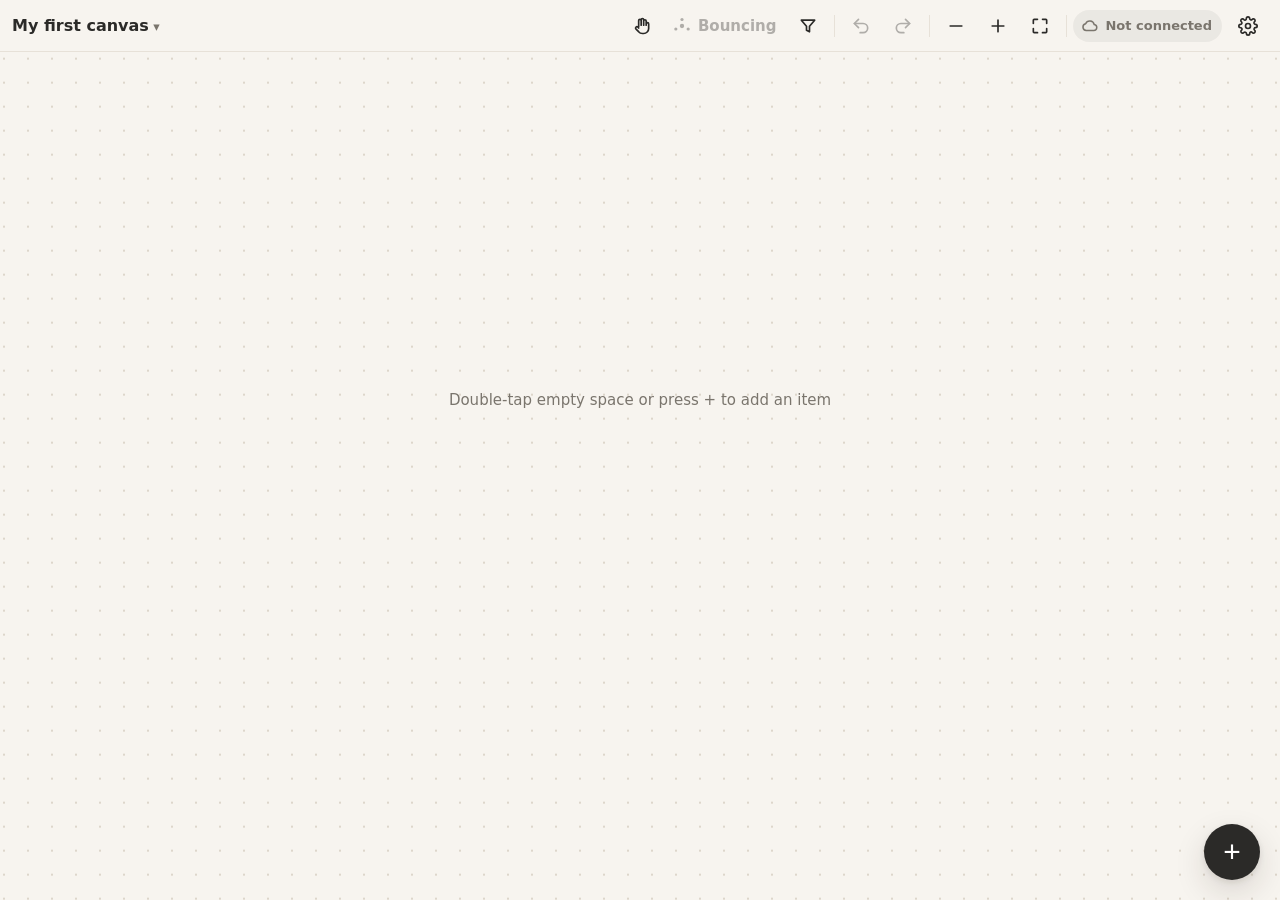
<file: index.html>
<!doctype html>
<html lang="en">
<head>
  <meta charset="utf-8">
  <meta name="viewport" content="width=device-width, initial-scale=1, viewport-fit=cover, interactive-widget=resizes-content">
  <meta http-equiv="Content-Security-Policy" content="default-src 'self'; script-src 'self'; style-src 'self'; img-src 'self' blob: data:; connect-src 'self' https://api.dropboxapi.com https://content.dropboxapi.com https://notify.dropboxapi.com; object-src 'none'; base-uri 'none'; form-action 'none'">
  <meta name="theme-color" content="#f7f4ef">
  <title>BlobBoard</title>
  <link rel="stylesheet" href="css/base.css">
  <link rel="stylesheet" href="css/board.css">
  <link rel="stylesheet" href="css/items.css">
  <script type="module" src="js/main.js"></script>
</head>
<body>
  <div id="app" class="app"></div>
</body>
</html>
</file>
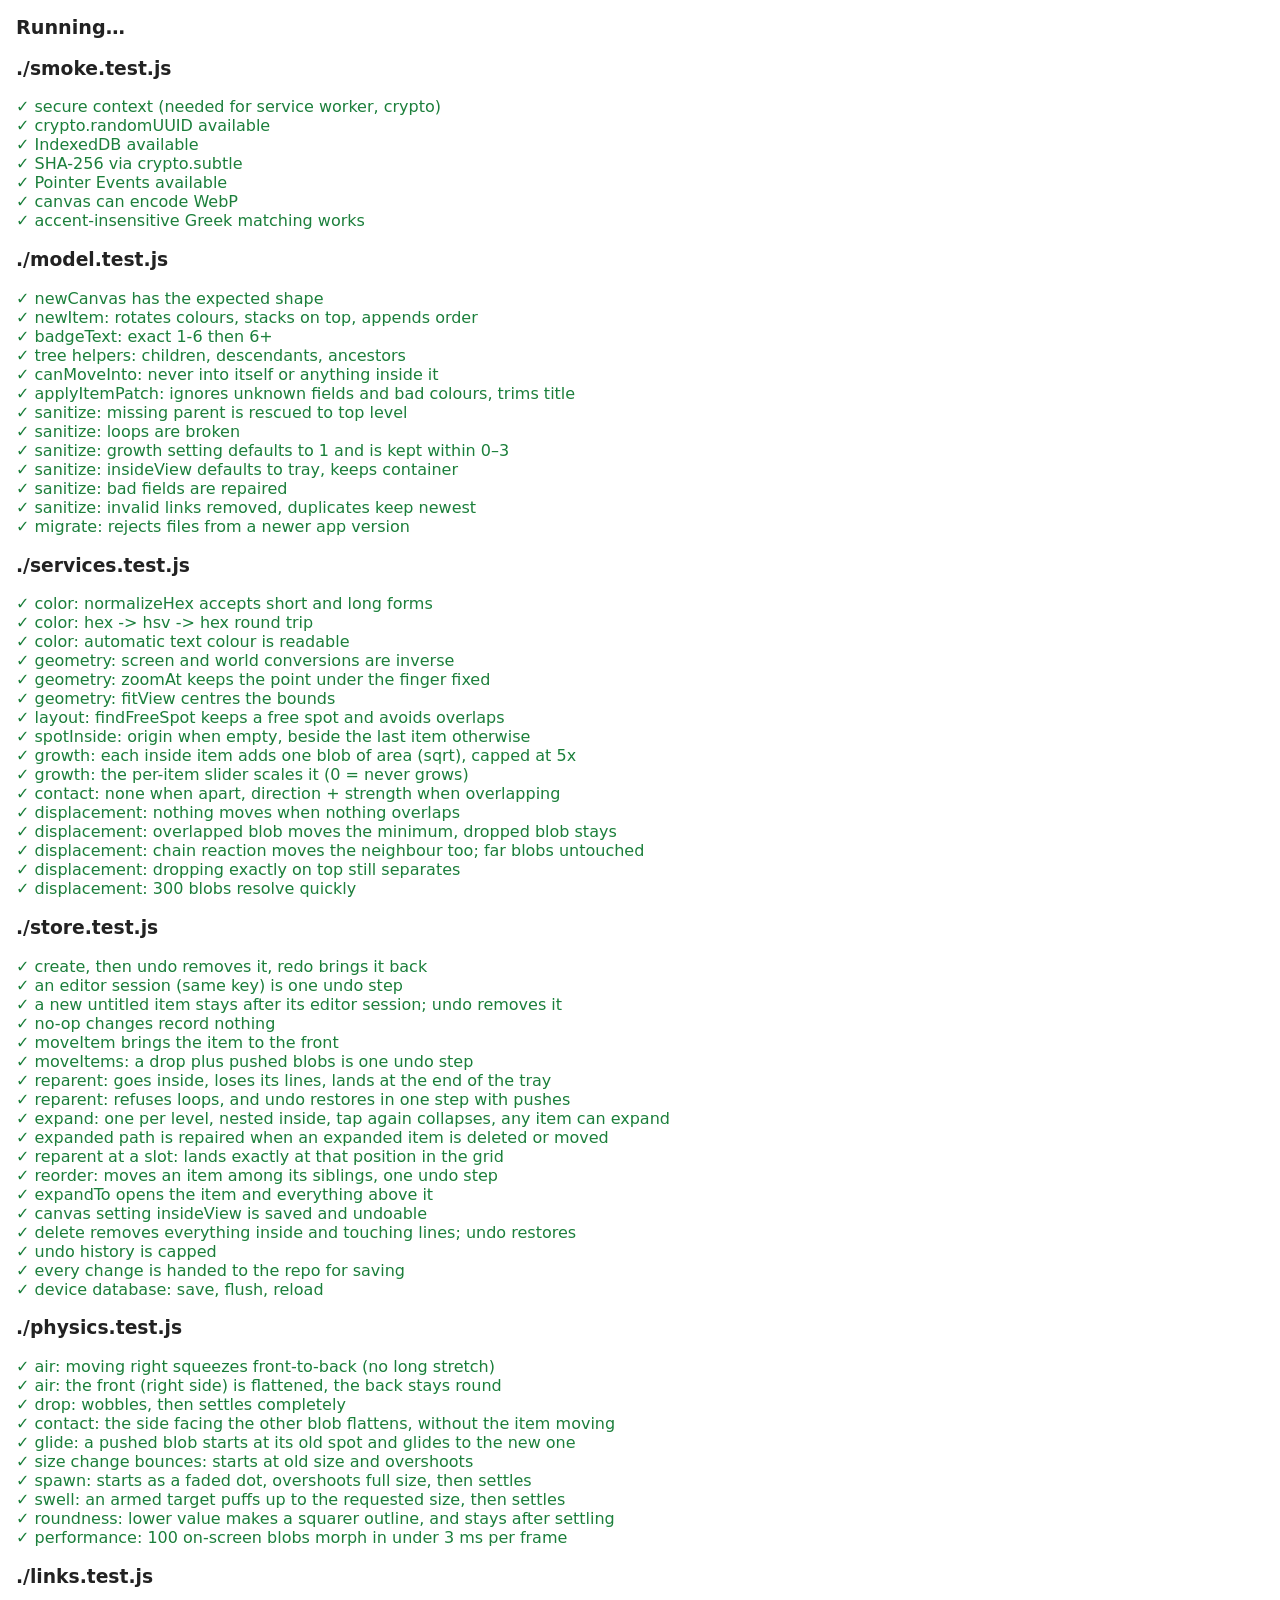
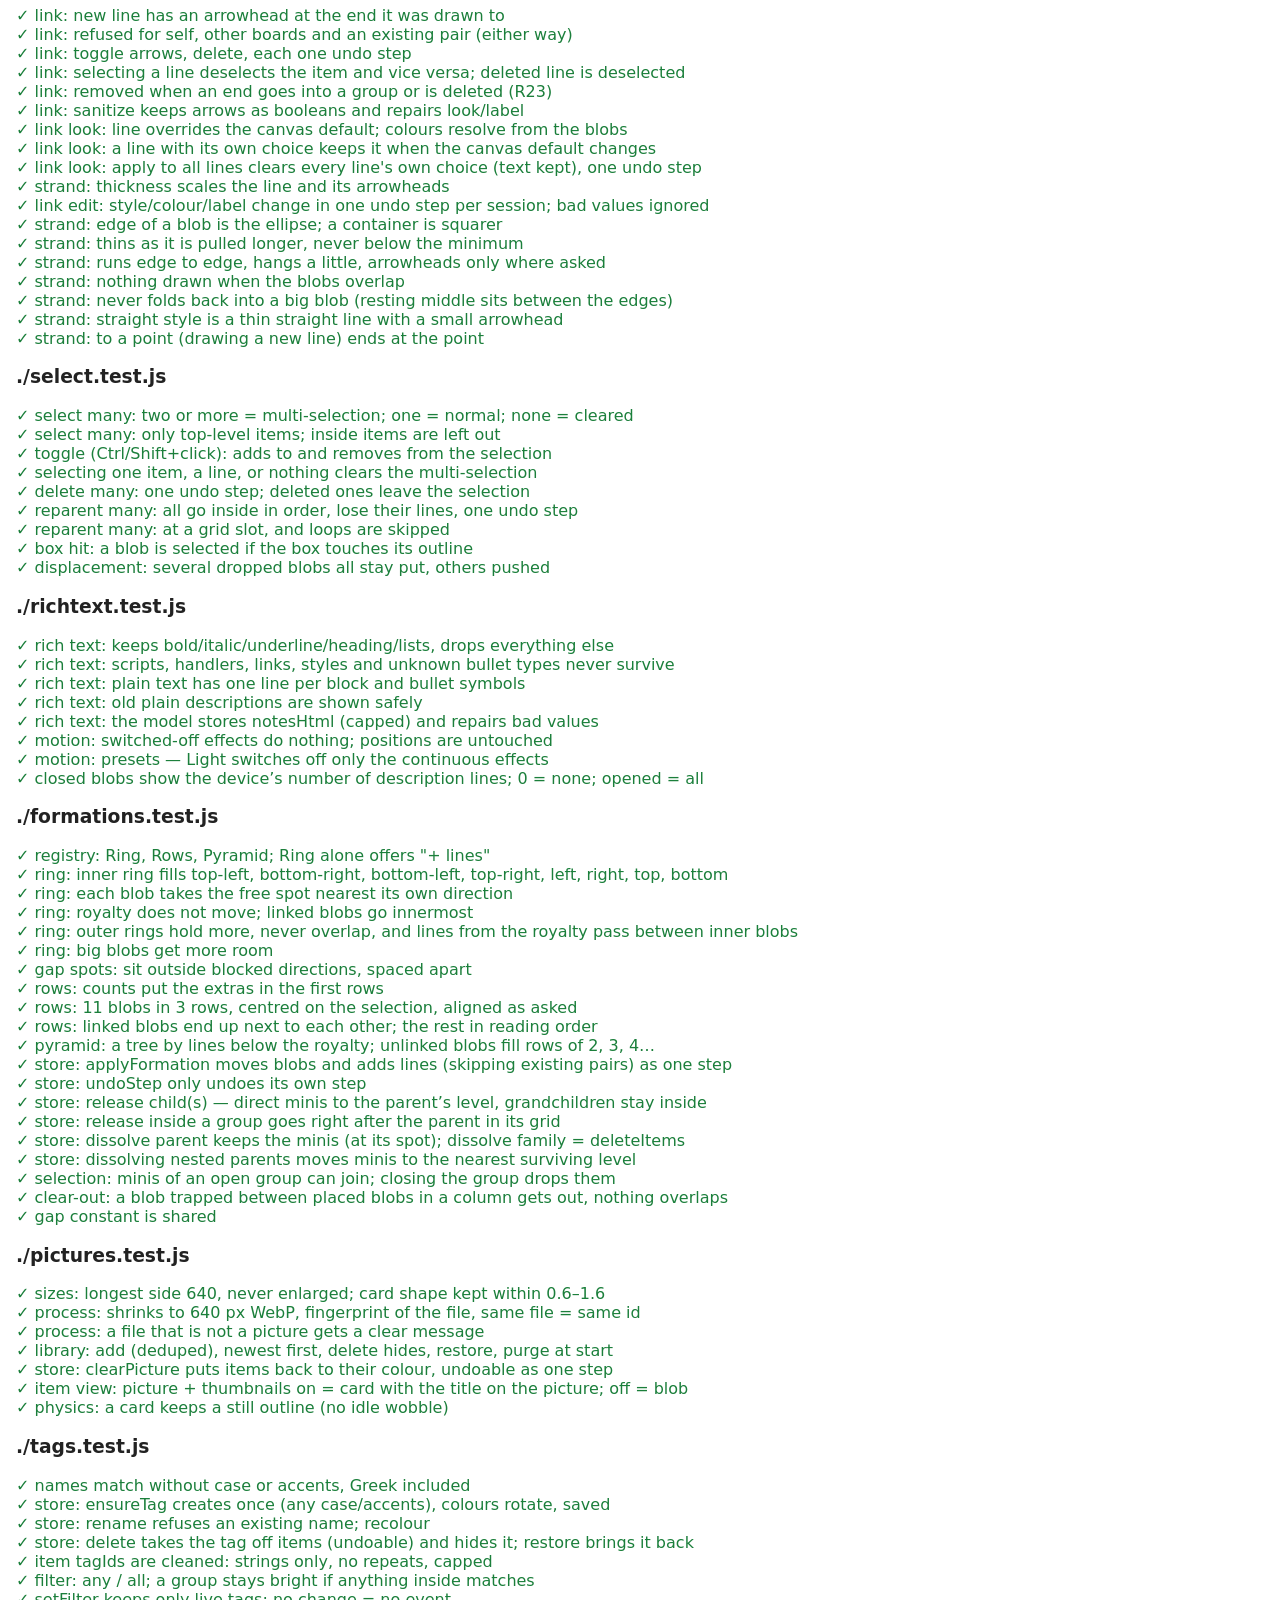
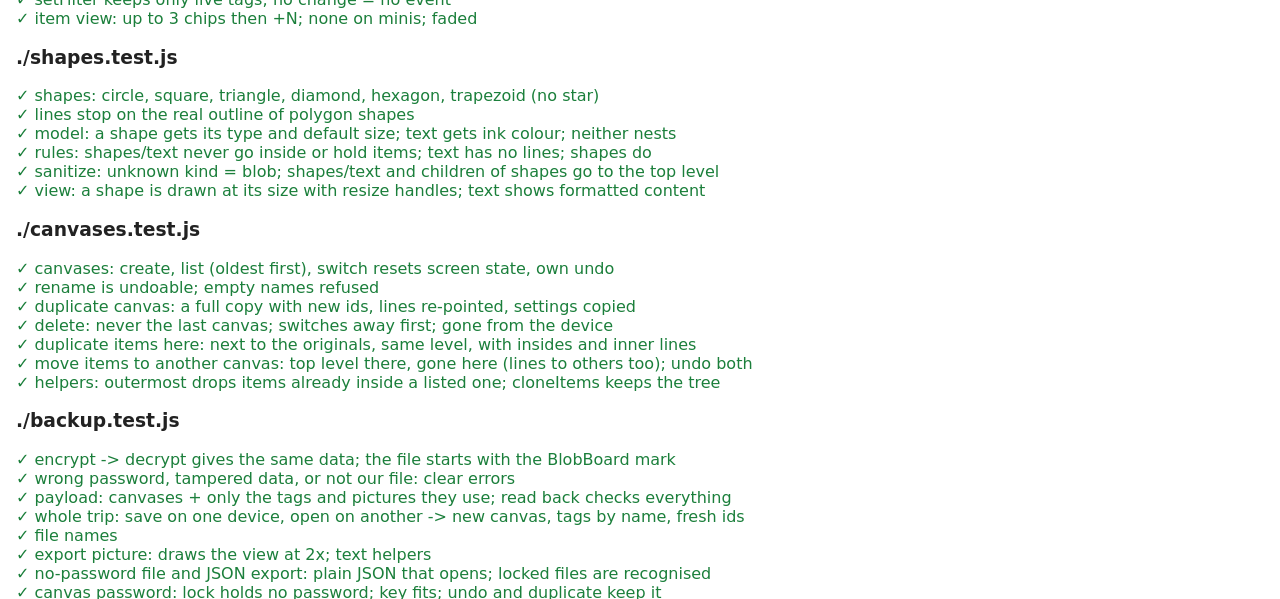
<file: tests/index.html>
<!doctype html>
<html lang="en">
<head>
  <meta charset="utf-8">
  <meta name="viewport" content="width=device-width, initial-scale=1">
  <title>BlobBoard Tests</title>
  <style>
    body { font-family: system-ui, "Segoe UI", Roboto, sans-serif; margin: 16px; background: #fff; color: #222; }
    .pass { color: #1b7f3b; }
    .fail { color: #b3261e; font-weight: 600; }
    pre { white-space: pre-wrap; margin: 2px 0 8px 16px; color: #555; }
    #summary { font-size: 1.2em; font-weight: 600; margin-bottom: 12px; }
  </style>
</head>
<body>
  <div id="summary">Running…</div>
  <div id="results"></div>
  <script type="module">
    import { run } from './runner.js';
    // Each phase adds its test modules to this list.
    const suites = ['./smoke.test.js', './model.test.js', './services.test.js', './store.test.js', './physics.test.js', './links.test.js', './select.test.js', './richtext.test.js', './formations.test.js', './pictures.test.js', './tags.test.js', './shapes.test.js', './canvases.test.js', './backup.test.js', './sync.test.js'];
    run(suites);
  </script>
</body>
</html>
</file>
<file: css/base.css>
/* Colour tokens, page layout, top bar, buttons, sheet, toasts, dialogs. */
:root {
  --bg: #f7f4ef;
  --dot: #ddd6cb;
  --surface: #ffffff;
  --ink: #2b2a28;
  --muted: #7a756d;
  --line: #e7e1d8;
  --accent: #e2604f;
  --accent-ink: #ffffff;
  --danger: #c4372b;
  --shadow-1: 0 1px 2px rgba(40, 30, 20, .08), 0 4px 12px rgba(40, 30, 20, .08);
  --shadow-2: 0 2px 6px rgba(40, 30, 20, .10), 0 12px 32px rgba(40, 30, 20, .14);
  --radius: 18px;
  --topbar-h: 52px;
  --foot-h: 0px; /* phone footer with the canvas name (set below) */
  --font: system-ui, "Segoe UI", Roboto, sans-serif;
}

* { box-sizing: border-box; }
[hidden] { display: none !important; }

html, body {
  margin: 0;
  height: 100%;
  background: var(--bg);
  color: var(--ink);
  font-family: var(--font);
  font-size: 15px;
  overscroll-behavior: none;
  -webkit-tap-highlight-color: transparent;
}

.app {
  position: fixed;
  inset: 0;
  display: flex;
  flex-direction: column;
}

/* ---- top bar ---- */
.topbar {
  flex: 0 0 auto;
  height: calc(var(--topbar-h) + env(safe-area-inset-top));
  padding: env(safe-area-inset-top) max(12px, env(safe-area-inset-right)) 0 max(12px, env(safe-area-inset-left));
  display: flex;
  align-items: center;
  gap: 8px;
  background: rgba(247, 244, 239, .92);
  border-bottom: 1px solid var(--line);
  z-index: 20;
  touch-action: manipulation;
}
.canvas-name {
  flex: 1 1 auto;
  min-width: 0;
  font-weight: 650;
  font-size: 16px;
  white-space: nowrap;
  overflow: hidden;
  text-overflow: ellipsis;
}
.tools { display: flex; align-items: center; gap: 2px; }
.tool-sep { width: 1px; height: 22px; background: var(--line); margin: 0 4px; }

.icon-btn {
  width: 40px;
  height: 40px;
  border: 0;
  border-radius: 12px;
  background: transparent;
  color: var(--ink);
  display: inline-flex;
  align-items: center;
  justify-content: center;
  cursor: pointer;
}
.icon-btn svg { width: 20px; height: 20px; fill: none; stroke: currentColor; stroke-width: 2; stroke-linecap: round; stroke-linejoin: round; }
.icon-btn:hover:not(:disabled) { background: rgba(0, 0, 0, .06); }
.icon-btn:disabled { opacity: .35; cursor: default; }

.main { position: relative; flex: 1 1 auto; min-height: 0; }

/* ---- buttons ---- */
.btn {
  min-height: 40px;
  padding: 0 16px;
  border-radius: 12px;
  border: 1px solid var(--line);
  background: var(--surface);
  color: var(--ink);
  font: inherit;
  font-weight: 600;
  cursor: pointer;
}
.btn-primary { background: var(--ink); border-color: var(--ink); color: #fff; }
.btn-danger { color: var(--danger); border-color: #f0c9c4; background: #fff6f5; }
.btn-modal-danger, .modal .btn-danger { background: var(--danger); color: #fff; border-color: var(--danger); }
.btn-wide { width: 100%; }
.btn-text {
  border: 0;
  background: none;
  color: var(--accent);
  font: inherit;
  font-weight: 700;
  padding: 8px 4px;
  cursor: pointer;
}

.fab {
  position: fixed;
  right: max(20px, env(safe-area-inset-right));
  bottom: calc(max(20px, env(safe-area-inset-bottom)) + var(--foot-h));
  width: 56px;
  height: 56px;
  border-radius: 50%;
  border: 0;
  background: var(--ink);
  color: #fff;
  font-size: 30px;
  line-height: 1;
  box-shadow: var(--shadow-2);
  cursor: pointer;
  z-index: 15;
  touch-action: manipulation;
}

/* ---- editor sheet: bottom sheet on phones, side panel on wide screens ---- */
.sheet {
  position: fixed;
  left: 0;
  right: 0;
  bottom: 0;
  max-height: 78dvh;
  display: flex;
  flex-direction: column;
  background: var(--surface);
  border-radius: 22px 22px 0 0;
  box-shadow: 0 -8px 40px rgba(40, 30, 20, .18);
  transform: translateY(105%);
  visibility: hidden;
  transition: transform .22s ease, visibility 0s .22s;
  z-index: 30;
  touch-action: auto;
}
.sheet.open { transform: none; visibility: visible; transition: transform .22s ease; }
.sheet-head {
  display: flex;
  align-items: center;
  justify-content: space-between;
  padding: 12px 16px 8px;
}
.sheet-title { margin: 0; font-size: 17px; }
.sheet-body {
  overflow-y: auto;
  padding: 4px 16px calc(20px + env(safe-area-inset-bottom));
  display: flex;
  flex-direction: column;
  gap: 16px;
}
.app.editing .fab { display: none; }

@media (min-width: 760px) {
  .sheet {
    left: auto;
    top: calc(var(--topbar-h) + env(safe-area-inset-top));
    width: 360px;
    max-height: none;
    border-radius: 0;
    border-left: 1px solid var(--line);
    box-shadow: -8px 0 32px rgba(40, 30, 20, .10);
    transform: translateX(105%);
  }
  .app.editing .fab { display: flex; right: 380px; align-items: center; justify-content: center; }
}

.field { display: flex; flex-direction: column; gap: 6px; }
.field-label { font-size: 12px; font-weight: 700; color: var(--muted); text-transform: uppercase; letter-spacing: .04em; }
.field input[type="text"], .field textarea {
  width: 100%;
  border: 1px solid var(--line);
  border-radius: 12px;
  padding: 10px 12px;
  font: inherit;
  font-size: 16px; /* 16px stops Android/iOS zooming into the field */
  color: var(--ink);
  background: #fcfbf9;
  resize: none;
}
.field input:focus, .field textarea:focus { outline: 2px solid var(--accent); outline-offset: 0; border-color: transparent; }

.toggle { display: flex; align-items: center; gap: 10px; font-weight: 600; cursor: pointer; min-height: 40px; }
.toggle input { width: 22px; height: 22px; accent-color: var(--ink); }

/* ---- colour picker ---- */
.cp-swatches { display: flex; flex-wrap: wrap; gap: 8px; }
.cp-swatch {
  width: 36px;
  height: 36px;
  border-radius: 50%;
  border: 2px solid rgba(0, 0, 0, .08);
  cursor: pointer;
  padding: 0;
}
.cp-swatch.on { box-shadow: 0 0 0 3px var(--surface), 0 0 0 5px var(--ink); }
.cp-custom {
  background: conic-gradient(#f66, #fd6, #6d8, #6cf, #a8f, #f8c, #f66);
  position: relative;
}
.cp-custom::after {
  content: "";
  position: absolute;
  inset: 8px;
  border-radius: 50%;
  background: var(--custom, transparent);
}
.cp-panel { margin-top: 12px; display: flex; flex-direction: column; gap: 12px; }
.cp-sv, .cp-hue { position: relative; border-radius: 12px; touch-action: none; cursor: crosshair; }
.cp-sv {
  height: 150px;
  background-color: var(--hue, #f00);
  background-image: linear-gradient(to top, #000, transparent), linear-gradient(to right, #fff, transparent);
}
.cp-hue {
  height: 22px;
  background: linear-gradient(to right, #f00, #ff0, #0f0, #0ff, #00f, #f0f, #f00);
}
.cp-thumb {
  position: absolute;
  width: 22px;
  height: 22px;
  margin: -11px 0 0 -11px;
  border-radius: 50%;
  border: 3px solid #fff;
  box-shadow: 0 0 0 1px rgba(0, 0, 0, .3), 0 2px 6px rgba(0, 0, 0, .3);
  pointer-events: none;
}
.cp-hue .cp-thumb { top: 50%; }
.cp-hexrow { display: flex; align-items: center; gap: 10px; }
.cp-preview { width: 36px; height: 36px; border-radius: 10px; border: 1px solid var(--line); }
.cp-hex {
  width: 110px;
  border: 1px solid var(--line);
  border-radius: 10px;
  padding: 8px 10px;
  font: inherit;
  font-size: 16px;
  font-family: ui-monospace, Consolas, monospace;
}

/* ---- toasts & dialogs ---- */
.toasts {
  position: fixed;
  left: 50%;
  bottom: calc(92px + env(safe-area-inset-bottom) + var(--foot-h));
  transform: translateX(-50%);
  z-index: 40;
  pointer-events: none;
}
.toast {
  display: flex;
  align-items: center;
  gap: 12px;
  max-width: calc(100vw - 32px);
  padding: 8px 10px 8px 16px;
  border-radius: 14px;
  background: var(--ink);
  color: #fff;
  box-shadow: var(--shadow-2);
  pointer-events: auto;
}
.toast .btn-text { color: #ffb3a8; }

.modal-back {
  position: fixed;
  inset: 0;
  background: rgba(30, 25, 20, .35);
  display: flex;
  align-items: center;
  justify-content: center;
  padding: 16px;
  z-index: 50;
}
.modal {
  width: min(380px, 100%);
  background: var(--surface);
  border-radius: 20px;
  padding: 20px;
  box-shadow: var(--shadow-2);
}
.modal h2 { margin: 0 0 8px; font-size: 18px; }
.modal p { margin: 0 0 20px; color: var(--muted); line-height: 1.4; }
.modal-actions { display: flex; justify-content: flex-end; gap: 8px; }

.fatal {
  position: fixed;
  inset: auto 16px 16px 16px;
  padding: 16px;
  background: #fff6f5;
  color: var(--danger);
  border: 1px solid #f0c9c4;
  border-radius: 14px;
  z-index: 100;
}

/* ---- settings ---- */
.choice-group { border: 0; margin: 0; padding: 6px 18px; display: flex; flex-direction: column; gap: 8px; }
.choice-group legend { padding: 0 0 8px; }
.choice {
  display: flex;
  gap: 12px;
  align-items: flex-start;
  padding: 12px;
  border: 1px solid var(--line);
  border-radius: 14px;
  cursor: pointer;
}
.choice:has(input:checked) { border-color: var(--ink); box-shadow: 0 0 0 1px var(--ink); }
.choice input { margin-top: 3px; width: 18px; height: 18px; accent-color: var(--ink); }
.choice span { display: flex; flex-direction: column; gap: 2px; }
.choice small { color: var(--muted); line-height: 1.35; }
.settings-note { margin: 4px 18px 0; color: var(--muted); font-size: 13px; }

/* Pan / Select mode button: highlighted in Select mode. */
.mode-btn.on, .mode-btn.on:hover:not(:disabled) { background: var(--ink); color: #fff; border-radius: 10px; }
.mode-btn svg rect { fill: none; }

/* "N selected · Delete · ✕" bar (R24). */
.select-bar {
  position: fixed;
  left: 50%;
  bottom: calc(18px + env(safe-area-inset-bottom) + var(--foot-h));
  transform: translateX(-50%);
  display: flex;
  align-items: center;
  gap: 10px;
  padding: 6px 8px 6px 16px;
  background: var(--surface);
  border-radius: 999px;
  box-shadow: var(--shadow-2);
  z-index: 25;
}
.select-bar[hidden] { display: none; }
.select-count { font-weight: 600; white-space: nowrap; }

/* Segmented choice chips (line style / colour). */
.seg { display: flex; flex-wrap: wrap; gap: 6px; }
.seg-btn {
  border: 1px solid var(--line);
  background: var(--surface);
  color: var(--ink);
  border-radius: 999px;
  padding: 7px 12px;
  font: inherit;
  font-size: 14px;
  cursor: pointer;
  min-height: 36px;
}
.seg-btn.on { border-color: var(--ink); box-shadow: 0 0 0 1px var(--ink); font-weight: 600; }
.line-look { display: flex; flex-direction: column; gap: 14px; }

/* Slider with a "Default" chip beside it (line thickness). */
.range-line { display: flex; align-items: center; gap: 10px; }
.range-line input[type=range] { flex: 1; height: 32px; accent-color: var(--ink); }

/* Slider field in settings (growth per inside item). */
.range-field { padding: 10px 18px 4px; display: flex; flex-direction: column; gap: 6px; }
.range-top { display: flex; justify-content: space-between; align-items: baseline; }
.range-top .field-label { margin: 0; }
.range-value { font-weight: 600; font-variant-numeric: tabular-nums; }
.range-field input[type=range] { width: 100%; height: 32px; accent-color: var(--ink); }
.range-hint { color: var(--muted); line-height: 1.35; }
/* Settings tabs (Canvas | Motion). */
.settings-tabs { margin-bottom: 2px; }
.settings-pane { display: flex; flex-direction: column; gap: 16px; }
.settings-pane[hidden] { display: none; }

/* Motion switches (R33). */
.motion-panel { display: flex; flex-direction: column; gap: 12px; }
.toggle-list { display: flex; flex-direction: column; }
.toggle-row {
  display: flex;
  align-items: center;
  justify-content: space-between;
  gap: 12px;
  padding: 10px 0;
  border-bottom: 1px solid var(--line);
  cursor: pointer;
}
.toggle-row span { display: flex; flex-direction: column; gap: 2px; }
.toggle-row small { color: var(--muted); line-height: 1.3; }
/* A switch drawn from a checkbox. */
.switch {
  appearance: none;
  -webkit-appearance: none;
  flex: none;
  width: 44px;
  height: 26px;
  border-radius: 13px;
  background: var(--line);
  position: relative;
  cursor: pointer;
  transition: background .15s ease;
}
.switch::after {
  content: '';
  position: absolute;
  top: 3px;
  left: 3px;
  width: 20px;
  height: 20px;
  border-radius: 50%;
  background: #fff;
  box-shadow: 0 1px 3px rgba(0, 0, 0, .25);
  transition: transform .15s ease;
}
.switch:checked { background: var(--ink); }
.switch:checked::after { transform: translateX(18px); }

/* Settings side pane: fields use the sheet's own padding. On phones it
   takes half the screen (owner), the rest of the board stays visible. */
@media (max-width: 759px) {
  .settings-sheet { max-height: 50dvh; }
}
.settings-sheet .choice-group, .settings-sheet .range-field { padding: 0; }
.settings-section { padding: 10px 0 0; margin: 0; border-top: 1px solid var(--line); }
.settings-sheet .settings-note { margin: 0; }

/* ---- rich text editor (R32): toolbar + formatted box ---- */
.rich { display: flex; flex-direction: column; gap: 6px; }
.rich-bar { display: flex; flex-wrap: wrap; gap: 4px; }
.rich-btn {
  min-width: 36px;
  height: 34px;
  padding: 0 8px;
  border: 1px solid var(--line);
  border-radius: 9px;
  background: var(--surface);
  color: var(--ink);
  font: inherit;
  font-size: 14px;
  cursor: pointer;
}
.rich-btn:hover { background: rgba(0, 0, 0, .05); }
.rich-box {
  min-height: 84px;
  max-height: 280px;
  overflow-y: auto;
  padding: 10px 12px;
  border: 1px solid var(--line);
  border-radius: 12px;
  background: var(--surface);
  line-height: 1.45;
  outline: none;
  overflow-wrap: anywhere;
}
.rich-box:focus { border-color: var(--ink); }
.rich-box.empty::before { content: attr(data-placeholder); color: var(--muted); pointer-events: none; }
/* Compact (inside an open blob): smaller buttons, see-through box. */
.rich-compact .rich-btn { min-width: 30px; height: 28px; font-size: 13px; padding: 0 6px; background: rgba(255, 255, 255, .7); }
.rich-compact .rich-box { min-height: 48px; background: rgba(255, 255, 255, .55); color: #1f1d1a; font-size: 13.5px; }

/* ---- Bouncing (R34): top-bar button, menu, banner ---- */
.bouncing-btn .bouncing-text { display: none; }
.bouncing-btn svg circle { fill: currentColor; stroke: none; }
.bouncing-btn.is-off { opacity: .35; }
.bouncing-btn.is-off:hover { background: transparent; }
@media (min-width: 900px) {
  .bouncing-btn { width: auto; padding: 0 10px 0 8px; gap: 6px; font: inherit; font-weight: 600; }
  .bouncing-btn .bouncing-text { display: inline; }
}
.formation-menu {
  position: fixed;
  z-index: 40;
  min-width: 220px;
  padding: 6px;
  display: flex;
  flex-direction: column;
  background: var(--surface);
  border-radius: 16px;
  box-shadow: var(--shadow-2);
}
.formation-item {
  display: flex;
  flex-direction: column;
  align-items: flex-start;
  gap: 2px;
  padding: 10px 12px;
  border: 0;
  border-radius: 12px;
  background: none;
  color: var(--ink);
  font: inherit;
  font-weight: 600;
  text-align: left;
  cursor: pointer;
}
.formation-about { margin: 6px 12px 8px; max-width: 240px; color: var(--muted); font-size: 13px; line-height: 1.35; }
.formation-item small { color: var(--muted); font-weight: 400; font-size: 13px; }
.formation-item:hover, .formation-item:focus-visible { background: rgba(0, 0, 0, .05); outline: none; }
.formation-bar {
  position: fixed;
  left: 50%;
  top: calc(var(--topbar-h) + env(safe-area-inset-top) + 12px);
  transform: translateX(-50%);
  width: max-content;
  max-width: calc(100vw - 24px);
  display: flex;
  flex-wrap: wrap;
  align-items: center;
  justify-content: center;
  gap: 8px;
  padding: 6px 8px 6px 16px;
  background: var(--surface);
  border-radius: 22px;
  box-shadow: var(--shadow-2);
  z-index: 26;
}
.formation-title { font-weight: 700; }
.formation-hint { color: var(--muted); }
.formation-stepper { display: flex; align-items: center; }
.formation-count { min-width: 56px; text-align: center; font-weight: 600; }
.formation-step { font-size: 20px; font-weight: 600; }
.formation-align { flex-wrap: nowrap; }
.board.picking, .board.picking .item { cursor: pointer; }
.board.picking .items-layer > .item:hover > .item-jelly > .item-body { box-shadow: 0 0 0 4px #fff, 0 0 0 7px var(--ink); }

/* Choice dialog (Move already grouped items? / Dissolve). */
.modal-choice-list { display: flex; flex-direction: column; gap: 8px; }
.modal-choice { display: flex; flex-direction: column; align-items: flex-start; justify-content: center; gap: 2px; padding: 10px 16px; text-align: left; }
.modal-choice small { font-weight: 400; font-size: 13px; opacity: .8; }
.modal-choices h2 { margin-bottom: 14px; }
.modal-choices p { margin-bottom: 14px; }
/* Narrow phones: the top bar fits one more button. */
@media (max-width: 420px) {
  .tools { gap: 0; }
  .tools .icon-btn { width: 34px; }
  .tool-sep { margin: 0 2px; }
}

/* ---- phone footer: the canvas name moves to the bottom (owner) ---- */
.footbar { display: none; }
@media (max-width: 759px) {
  :root { --foot-h: 30px; }
  .topbar .canvas-name { display: none; }
  .topbar { justify-content: flex-end; }
  .footbar {
    flex: 0 0 auto;
    display: flex;
    align-items: center;
    height: calc(var(--foot-h) + env(safe-area-inset-bottom));
    padding: 0 max(16px, env(safe-area-inset-right)) env(safe-area-inset-bottom) max(16px, env(safe-area-inset-left));
    background: rgba(247, 244, 239, .92);
    border-top: 1px solid var(--line);
    z-index: 20;
  }
  .foot-name { min-width: 0; font-weight: 650; font-size: 13px; color: var(--muted); white-space: nowrap; overflow: hidden; text-overflow: ellipsis; }
}

/* ---- pictures (phase 4): editor row, library grid, picker ---- */
.pic-field { display: flex; flex-direction: column; gap: 6px; }
.pic-row { display: flex; align-items: center; gap: 12px; }
.pic-row-btns { display: flex; align-items: center; gap: 8px; }
.pic-prev { width: 56px; height: 56px; border-radius: 12px; overflow: hidden; background: var(--line); flex: none; }
.pic-prev img { width: 100%; height: 100%; object-fit: cover; display: block; }
.pic-note { color: var(--muted); }
.pic-grid { display: grid; grid-template-columns: repeat(auto-fill, minmax(84px, 1fr)); gap: 8px; }
.pic-empty { color: var(--muted); margin: 4px 0; grid-column: 1 / -1; }
.pic-cell { position: relative; }
.pic-thumb { display: block; width: 100%; aspect-ratio: 1; padding: 0; border: 0; border-radius: 12px; overflow: hidden; background: var(--line); cursor: pointer; }
.pic-thumb img { width: 100%; height: 100%; object-fit: cover; display: block; }
.pic-cell.on .pic-thumb { box-shadow: 0 0 0 3px var(--ink); }
.pic-del {
  position: absolute; top: 4px; right: 4px; width: 26px; height: 26px; border-radius: 50%; border: 0;
  background: rgba(30, 25, 20, .7); color: #fff; font-size: 16px; line-height: 1; cursor: pointer;
}
.pic-modal { width: min(520px, 100%); max-height: min(80dvh, 640px); display: flex; flex-direction: column; gap: 12px; }
.pic-modal .pic-grid { overflow-y: auto; min-height: 90px; }
.pic-head { display: flex; align-items: center; justify-content: space-between; }
.pic-head h2 { margin: 0; }
.pic-actions { display: flex; flex-wrap: wrap; gap: 8px; }
.add-pics { display: inline-flex; align-items: center; justify-content: center; align-self: flex-start; }
.add-pics.busy { opacity: .6; pointer-events: none; }

/* ---- tags (R10, R11; phase 5) ---- */
.tag-chip {
  display: inline-flex;
  align-items: center;
  gap: 4px;
  max-width: 100%;
  padding: 2px 9px;
  border: 0;
  border-radius: 999px;
  background: var(--tag, #ddd);
  color: var(--tag-ink, #1f1d1a);
  font: inherit;
  font-size: 12px;
  font-weight: 600;
  line-height: 18px;
  white-space: nowrap;
}
.tag-chip > span { overflow: hidden; text-overflow: ellipsis; }
button.tag-chip { cursor: pointer; min-height: 30px; padding: 4px 12px; font-size: 13px; }
.tag-chip.off { background: transparent; color: var(--ink); box-shadow: inset 0 0 0 1.5px var(--tag); }
.tag-x { border: 0; background: none; color: inherit; font-size: 15px; line-height: 1; padding: 0 0 0 2px; cursor: pointer; opacity: .75; }
.tag-field { position: relative; }
.tag-chips {
  display: flex;
  flex-wrap: wrap;
  align-items: center;
  gap: 6px;
  min-height: 44px;
  padding: 6px 8px;
  border: 1px solid var(--line);
  border-radius: 12px;
  background: var(--surface);
}
.tag-chips:focus-within { border-color: var(--ink); }
.tag-input { flex: 1 1 90px; min-width: 90px; border: 0; outline: none; background: transparent; font: inherit; padding: 4px 2px; }
.tag-suggest {
  position: absolute;
  left: 0;
  right: 0;
  top: calc(100% + 4px);
  max-height: 220px;
  overflow-y: auto;
  padding: 4px;
  background: var(--surface);
  border-radius: 12px;
  box-shadow: var(--shadow-2);
  z-index: 5;
}
.tag-option { display: flex; align-items: center; gap: 8px; width: 100%; padding: 8px 10px; border: 0; border-radius: 8px; background: none; font: inherit; text-align: left; cursor: pointer; color: var(--ink); }
.tag-option.on, .tag-option:hover { background: rgba(0, 0, 0, .06); }
.tag-option.create { font-weight: 600; }
.tag-dot { width: 12px; height: 12px; border-radius: 50%; background: var(--tag); flex: none; }
.tag-hint { padding: 8px 10px; color: var(--muted); font-size: 13px; }
.tag-manager { display: flex; flex-direction: column; gap: 10px; }
.tag-add { display: flex; gap: 8px; }
.tag-add input, .tag-row input[type=text] { flex: 1 1 auto; min-width: 0; min-height: 40px; padding: 0 10px; border: 1px solid var(--line); border-radius: 10px; font: inherit; background: var(--surface); }
.tag-rows { display: flex; flex-direction: column; gap: 6px; }
.tag-row { display: flex; align-items: center; gap: 8px; }
.tag-row small { color: var(--muted); white-space: nowrap; }
.tag-row-wrap { display: flex; flex-direction: column; gap: 6px; padding-bottom: 4px; }
.tag-swatch { width: 28px; height: 28px; border-radius: 50%; border: 0; background: var(--tag); cursor: pointer; flex: none; box-shadow: inset 0 0 0 1px rgba(0, 0, 0, .08); }
.tag-swatch.on { box-shadow: 0 0 0 2px #fff, 0 0 0 4px var(--ink); }
.tag-palette { display: flex; flex-wrap: wrap; gap: 8px; padding-left: 36px; }
.tag-del { width: 34px; height: 34px; font-size: 18px; flex: none; }
.filter-btn { position: relative; }
.filter-btn svg path { stroke-linejoin: round; }
.filter-btn.on { background: var(--ink); color: #fff; border-radius: 10px; }
.filter-badge {
  position: absolute; top: 2px; right: 1px; min-width: 16px; height: 16px; padding: 0 4px; border-radius: 8px;
  background: var(--accent); color: #fff; font-size: 10px; font-weight: 700; line-height: 16px;
}
.filter-menu {
  position: fixed;
  z-index: 40;
  width: min(320px, calc(100vw - 16px));
  padding: 12px;
  display: flex;
  flex-direction: column;
  gap: 10px;
  background: var(--surface);
  border-radius: 16px;
  box-shadow: var(--shadow-2);
}
.filter-menu .formation-about { margin: 0; }
.filter-chips { display: flex; flex-wrap: wrap; gap: 6px; max-height: 40dvh; overflow-y: auto; }
.filter-actions { display: flex; gap: 8px; }
.filter-actions .btn { flex: 1 1 auto; }
.btn:disabled { opacity: .45; cursor: default; }

/* ---- + menu: Blob / Text / Shapes (R37, R38) ---- */
.fab { transition: transform .15s ease; }
.fab.open { transform: rotate(45deg); }
.add-menu {
  position: fixed;
  right: max(20px, env(safe-area-inset-right));
  bottom: calc(max(20px, env(safe-area-inset-bottom)) + var(--foot-h) + 66px);
  z-index: 16;
  width: min(300px, calc(100vw - 32px));
  padding: 10px;
  display: flex;
  flex-direction: column;
  gap: 8px;
  background: var(--surface);
  border-radius: 18px;
  box-shadow: var(--shadow-2);
}
.add-row { display: grid; grid-template-columns: repeat(auto-fill, minmax(84px, 1fr)); gap: 6px; }
.add-label { color: var(--muted); font-size: 12px; font-weight: 700; text-transform: uppercase; letter-spacing: .04em; padding: 2px 4px 0; }
.add-item {
  display: flex; flex-direction: column; align-items: center; gap: 4px;
  padding: 8px 4px; border: 0; border-radius: 12px; background: none; color: var(--ink);
  font: inherit; font-size: 12.5px; font-weight: 600; cursor: pointer;
}
.add-item:hover, .add-item:focus-visible { background: rgba(0, 0, 0, .05); outline: none; }
.add-item svg { width: 30px; height: 30px; fill: none; stroke: currentColor; stroke-width: 2; stroke-linecap: round; stroke-linejoin: round; }
.add-item svg path.fill { fill: #ffb066; stroke: none; }
.shape-pick .shape-btn { width: 44px; padding: 6px; display: inline-flex; align-items: center; justify-content: center; }
.shape-btn svg { width: 24px; height: 24px; }
.shape-btn svg path { fill: currentColor; opacity: .7; }
.shape-btn.on svg path { opacity: 1; }

/* ---- canvases (phase 6): the name opens the canvas menu ---- */
.canvas-name, .foot-name { border: 0; background: none; font: inherit; text-align: left; cursor: pointer; padding: 6px 8px; margin-left: -8px; border-radius: 10px; color: inherit; }
.canvas-name { font-weight: 650; font-size: 16px; }
.canvas-name::after, .foot-name::after { content: ' \25BE'; color: var(--muted); font-size: .8em; }
.canvas-name:hover, .foot-name:hover { background: rgba(0, 0, 0, .05); }
.foot-name { font-weight: 650; font-size: 13px; color: var(--muted); padding: 4px 8px; max-width: 100%; }
.canvas-menu {
  position: fixed;
  z-index: 40;
  width: min(300px, calc(100vw - 16px));
  max-height: min(70dvh, 560px);
  overflow-y: auto;
  padding: 6px;
  display: flex;
  flex-direction: column;
  gap: 6px;
  background: var(--surface);
  border-radius: 16px;
  box-shadow: var(--shadow-2);
}
.canvas-list { display: flex; flex-direction: column; }
.canvas-row { display: flex; align-items: baseline; justify-content: space-between; gap: 10px; padding: 10px 12px; border: 0; border-radius: 10px; background: none; font: inherit; color: var(--ink); text-align: left; cursor: pointer; }
.canvas-row span { font-weight: 600; overflow: hidden; text-overflow: ellipsis; white-space: nowrap; }
.canvas-row small { color: var(--muted); white-space: nowrap; }
.canvas-row:hover { background: rgba(0, 0, 0, .05); }
.canvas-row.on { background: rgba(0, 0, 0, .07); }
.canvas-row.on span::before { content: '\2713  '; }
.canvas-acts { display: grid; grid-template-columns: 1fr 1fr; gap: 4px; padding-top: 6px; border-top: 1px solid var(--line); }
.canvas-act { padding: 9px 10px; border: 0; border-radius: 10px; background: none; font: inherit; font-weight: 600; color: var(--ink); text-align: left; cursor: pointer; }
.canvas-act:hover { background: rgba(0, 0, 0, .05); }
.canvas-act.danger { color: var(--danger); }
.modal-input { width: 100%; min-height: 44px; padding: 0 12px; margin: 0 0 12px; border: 1px solid var(--line); border-radius: 12px; font: inherit; background: var(--surface); }
.modal-input:focus { outline: none; border-color: var(--ink); }
.modal-error { color: var(--danger); font-size: 13px; margin: -6px 0 12px; }

/* ---- Dropbox sync (phase 8): status pill + Sync tab ---- */
.sync-pill {
  display: inline-flex; align-items: center; gap: 6px; height: 32px; padding: 0 10px 0 8px; margin-right: 4px;
  border: 0; border-radius: 999px; background: rgba(0, 0, 0, .05); color: var(--ink);
  font: inherit; font-size: 13px; font-weight: 600; white-space: nowrap; cursor: pointer;
}
.sync-pill svg { width: 18px; height: 18px; fill: none; stroke: currentColor; stroke-width: 2; stroke-linejoin: round; }
.sync-pill[data-tone="ok"] { color: #1b7f3b; }
.sync-pill[data-tone="busy"] { color: var(--muted); }
.sync-pill[data-tone="warn"] { background: #fff1e0; color: #a34d00; }
.sync-pill[data-tone="off"] { color: var(--muted); }
.pill-foot { display: none; }
@media (max-width: 759px) {
  .pill-top { display: none; }
  .footbar { justify-content: space-between; gap: 8px; }
  .pill-foot { display: inline-flex; height: 24px; font-size: 12px; margin: 0; }
  .pill-foot svg { width: 15px; height: 15px; }
}
.sync-panel { display: flex; flex-direction: column; gap: 10px; }
.sync-intro { margin: 0; line-height: 1.45; }
.sync-state { margin: 0; font-weight: 700; font-size: 15px; }
.window-lock { z-index: 100; }

/* Canvas menu submenus (owner 2026-10-26): Save & export ▸, Password ▸ */
.canvas-subs { display: flex; flex-direction: column; padding-top: 6px; border-top: 1px solid var(--line); }
.canvas-sub { display: flex; justify-content: space-between; }
.canvas-back { padding: 10px 12px; border: 0; border-bottom: 1px solid var(--line); background: none; font: inherit; font-weight: 700; color: var(--ink); text-align: left; cursor: pointer; }
.canvas-back:hover { background: rgba(0, 0, 0, .05); }
.canvas-sublist { display: flex; flex-direction: column; padding-top: 4px; }
</file>
<file: css/board.css>
/* The board: gesture surface, dotted background, transformed world layer. */
.board {
  position: absolute;
  inset: 0;
  overflow: hidden;
  touch-action: none;          /* we handle every gesture ourselves */
  user-select: none;
  -webkit-user-select: none;
  -webkit-touch-callout: none;
  background-color: var(--bg);
  background-image: radial-gradient(circle, var(--dot) 1.1px, transparent 1.4px);
  cursor: grab;
}
.board.moving { cursor: grabbing; }

.world {
  position: absolute;
  left: 0;
  top: 0;
  transform-origin: 0 0;
}
.items-layer { position: absolute; left: 0; top: 0; }

.empty-hint {
  position: absolute;
  left: 16px;
  right: 16px;
  top: 40%;
  text-align: center;
  color: var(--muted);
  pointer-events: none;
}

/* ---- multi-select (R24) ---- */
.board.select-mode { cursor: crosshair; }
.select-box {
  position: absolute;
  left: 0;
  top: 0;
  border: 1.5px dashed var(--ink);
  border-radius: 10px;
  background: rgba(43, 42, 40, .06);
  pointer-events: none;
  z-index: 5;
}
/* Blobs the box touches, before the finger lifts. */
.item.box-hit > .item-jelly > .item-body { box-shadow: 0 0 0 3px rgba(255, 255, 255, .8), 0 4px 16px rgba(40, 30, 20, .22); }
/* Several selected: no per-item controls (✎, connect handle). */
.board.multi .item > .item-ctl { display: none; }

/* ---- lines (gooey strings), under the items ---- */
.links-layer {
  position: absolute;
  left: 0;
  top: 0;
  overflow: visible;
  pointer-events: none;
}
/* Opacity on the group, so string and arrowheads blend as one shape. */
.link { opacity: .92; }
.link-goo, .link-heads { stroke: none; }
.link.selected > .link-goo, .link.selected > .link-heads {
  stroke: #fff;
  stroke-width: 3px;
  stroke-linejoin: round;
  paint-order: stroke;
  vector-effect: non-scaling-stroke;
  filter: drop-shadow(0 2px 4px rgba(40, 30, 20, .25));
}
/* Hover (mouse): the line lights up so you can see it's clickable. */
@media (hover: hover) {
  .link:not(.temp):not(.selected):hover > .link-goo,
  .link:not(.temp):not(.selected):hover > .link-heads {
    stroke: rgba(255, 255, 255, .9);
    stroke-width: 2px;
    paint-order: stroke;
    vector-effect: non-scaling-stroke;
    filter: brightness(1.06) drop-shadow(0 1px 4px rgba(40, 30, 20, .35));
  }
  .link-label:hover { box-shadow: 0 0 0 2px rgba(40, 30, 20, .3), 0 2px 8px rgba(40, 30, 20, .25); }
}

/* Wide invisible copy of the centre line: easy to tap on a phone. */
.link-hit {
  fill: none;
  stroke: transparent;
  stroke-width: 22px;
  vector-effect: non-scaling-stroke;
  pointer-events: stroke;
  cursor: pointer;
}
/* Straight style: thin, crisp, a bit more opaque. */
.link.straight { opacity: 1; }
.link.temp { pointer-events: none; }
.link.temp { opacity: .8; }
.link.temp.bad { opacity: .45; }
.link.temp.bad > .link-goo, .link.temp.bad > .link-tip { fill: var(--muted); }

/* + / − near each end and × in the middle of the selected line. Same
   on-screen size rule as the item controls. */
.link-ctls { position: absolute; left: 0; top: 0; z-index: 1000001; }
.link-ctl {
  position: absolute;
  width: 32px;
  height: 32px;
  margin: -16px 0 0 -16px;
  border-radius: 50%;
  border: 0;
  background: var(--surface);
  color: var(--ink);
  font-size: 18px;
  line-height: 1;
  box-shadow: var(--shadow-1);
  display: flex;
  align-items: center;
  justify-content: center;
  cursor: pointer;
  transform: scale(max(min(calc(1 / var(--z, 1)), 1.18), calc(.6 / var(--z, 1))));
}
.link-del { color: var(--danger); }
.link-edit { font-size: 15px; }

/* Text on a line: a pill at its exact middle, filled with the line's
   colours, white border. Above blobs, below open trays (z 900000) and the
   dragged blob (z 1000000). */
.link-labels { position: absolute; left: 0; top: 0; z-index: 899999; }
.link-label {
  position: absolute;
  left: 0;
  top: 0;
  max-width: 180px;
  padding: 3px 10px;
  border: 2px solid #fff;
  border-radius: 12px;
  font-size: 12px;
  font-weight: 600;
  line-height: 1.25;
  text-align: center;
  overflow-wrap: break-word;
  white-space: pre-wrap;
  box-shadow: 0 1px 4px rgba(40, 30, 20, .18);
  cursor: pointer;
  width: max-content;
}
.link-label.selected { box-shadow: 0 0 0 2px rgba(40, 30, 20, .35), 0 2px 8px rgba(40, 30, 20, .25); }
.link-label[hidden] { display: none; }
@media (pointer: coarse) {
  .link-ctl { width: 40px; height: 40px; margin: -20px 0 0 -20px; }
}

/* Tag filter (C6): a line between two faded blobs fades too. */
.link.faded, .link-label.faded { opacity: .2; }
</file>
<file: css/items.css>
/* Items: organic animated blob, title/notes, states, controls, group
   indicator (mini shapes + badge), trays and minis.
   State selectors use ">" (direct children) so a group's state never leaks
   into the minis shown inside its tray.  B = "> .item-jelly > .item-body". */
.item {
  position: absolute;
  left: 0;
  top: 0;
  width: max-content; /* size from content (capped by the body's max-width), so wrapping inside long words can't shrink it */
  cursor: pointer;
}
.item.dragging { cursor: grabbing; pointer-events: none; }
.item-jelly {
  position: relative;
  transform-origin: 50% 50%;
  display: flex;
  flex-direction: column;
  align-items: center;
}

.item-body {
  position: relative;
  /* --grow (set by itemView.js): a closed blob on the board gets bigger with
     every item inside it, like drops merging (R30). 1 = no growth. */
  min-width: calc(110px * var(--grow, 1));
  max-width: calc(200px * var(--grow, 1));
  min-height: calc(96px * var(--grow, 1));
  padding: 24px 26px;
  display: flex;
  flex-direction: column;
  align-items: center;
  justify-content: center;
  gap: 6px;
  text-align: center;
  background: var(--c, #ff8a7a);
  color: var(--tc, #1f1d1a);
  box-shadow: var(--shadow-1);
  border-radius: 50%; /* the living outline is set by js/ui/physics.js */
  overflow: hidden;   /* text never shows outside the outline */
  animation: bob var(--bd, 6s) ease-in-out var(--bdl, 0s) infinite;
  transition: box-shadow .15s ease, opacity .2s ease, filter .2s ease;
}

@keyframes bob {
  0%, 100% { transform: translateY(0); }
  50%      { transform: translateY(-3px); }
}

/* Battery: pause the bob when off screen or while panning/zooming/dragging. */
.item.offscreen .item-body,
.board.moving .item-body,
.item.dragging .item-body { animation-play-state: paused; }

@media (prefers-reduced-motion: reduce) {
  .item-body, .kid-shape { animation: none; }
}
/* ⚙ Motion switches (R33; classes set on the app root by app.js). */
.m-no-bob .item-body, .m-no-bob .kid-shape { animation: none !important; }
.m-no-ui .tray, .m-no-ui .item.mini.pop { animation: none !important; }

.item-title {
  max-width: 100%;
  font-weight: 650;
  font-size: 15px;
  line-height: 1.25;
  overflow-wrap: break-word; /* whole words size the blob; only over-long words break */
  display: -webkit-box;
  -webkit-line-clamp: 2;
  -webkit-box-orient: vertical;
  overflow: hidden;
}
.item-title.untitled { opacity: .55; font-style: italic; }

.item-notes {
  max-width: 72%;     /* keep text well away from the curved edge */
  font-size: 13px;
  line-height: 1.35;
  opacity: .85;
  overflow-wrap: anywhere;
  /* Up to 3 lines, then fades out (it may hold lists, so no line-clamp). */
  max-height: calc(1.35em * var(--notes-lines, 3)); /* ⚙ → Device (owner 2026-10-27) */
  overflow: hidden;
  -webkit-mask-image: linear-gradient(to bottom, #000 calc(100% - 1.1em), transparent);
  mask-image: linear-gradient(to bottom, #000 calc(100% - 1.1em), transparent);
}

/* With notes the blob grows: wider, taller, extra padding so text stays
   inside the outline (physics also makes it a bit squarer). A collapsed
   blob shows up to 3 lines of notes (2 of title), then "…". */
.item.has-notes > .item-jelly > .item-body > .item-title { max-width: 84%; overflow-wrap: anywhere; }
.item.has-notes > .item-jelly > .item-body {
  width: calc(220px * var(--grow, 1));
  max-width: calc(240px * var(--grow, 1));
  min-height: calc(140px * var(--grow, 1));
  padding: 28px 30px;
}

/* Fully expanded (tap a selected blob): the whole description is shown and
   the outline morphs into a rounded card so it fits. */
.item.expanded.has-notes > .item-jelly > .item-body {
  width: 260px;
  max-width: 260px;
  padding: 26px 24px;
}
.item.expanded > .item-jelly > .item-body > .item-notes {
  max-width: 88%;
  max-height: none;
  overflow: visible;
  -webkit-mask-image: none;
  mask-image: none;
}

/* Done: greyed out + tick (outside the body so the outline can't clip it) */
.item-done {
  display: none;
  position: absolute;
  top: 3%;
  left: 14%;   /* relative, so it stays inside the curve on grown blobs */
  z-index: 1;
  width: 24px;
  height: 24px;
  border-radius: 50%;
  background: var(--ink);
  color: #fff;
  font-size: 14px;
  font-weight: 700;
  align-items: center;
  justify-content: center;
}
.item.done > .item-jelly > .item-done { display: flex; }
.item.done > .item-jelly > .item-body { filter: saturate(.2); opacity: .55; }
/* An open container stays solid (its inside items are in it); only its title fades. */
.item.done.container-open > .item-jelly > .item-body { filter: none; opacity: 1; }
.item.done.container-open > .item-jelly > .item-body > .item-title { opacity: .55; }
.item.done > .item-jelly > .item-body > .item-title { text-decoration: line-through; }

/* States */
.item.selected > .item-jelly > .item-body { box-shadow: 0 0 0 4px #fff, 0 4px 16px rgba(40, 30, 20, .22); }
.item.holding > .item-jelly > .item-body { box-shadow: 0 0 0 8px rgba(226, 96, 79, .35), var(--shadow-1); }
.item.dragging > .item-jelly > .item-body { box-shadow: var(--shadow-2); }
.item.drop-target > .item-jelly > .item-body {
  box-shadow: 0 0 0 4px #fff, 0 0 0 9px color-mix(in srgb, var(--c) 55%, transparent), 0 8px 26px rgba(40, 30, 20, .25);
}
.item.ghosted { opacity: .25; }
.item.expanded { z-index: 900000; }

/* ---- collapsed group: mini shapes (2 rows x 3) + count badge ---- */
.item-kids {
  position: relative;
  margin-top: 8px;
  padding: 0 4px;
  display: flex;
  align-items: flex-start;
  gap: 6px;
}
.kid-shapes {
  display: grid;
  grid-template-columns: repeat(3, 14px);
  grid-auto-rows: 14px;
  gap: 4px;
}
.kid-shape {
  background: var(--c);
  border-radius: 45% 55% 50% 50% / 55% 45% 55% 45%;
  box-shadow: 0 1px 2px rgba(40, 30, 20, .18);
  animation: kid-wobble 4.5s ease-in-out var(--d, 0s) infinite;
}
@keyframes kid-wobble {
  0%, 100% { border-radius: 45% 55% 50% 50% / 55% 45% 55% 45%; transform: translateY(0); }
  50%      { border-radius: 55% 45% 45% 55% / 45% 55% 50% 50%; transform: translateY(-1px); }
}
.board.moving .kid-shape, .item.offscreen .kid-shape { animation-play-state: paused; }
.kid-badge {
  min-width: 22px;
  height: 22px;
  padding: 0 6px;
  border-radius: 11px;
  background: var(--ink);
  color: #fff;
  font-size: 12px;
  font-weight: 700;
  line-height: 22px;
  text-align: center;
  margin-top: -4px;
}

/* ---- grid of inside items (tray or container) ----
   Equal cells, so it reads as a grid and reordering is predictable. */
.tray {
  --cell: 108px;
  display: grid;
  grid-template-columns: repeat(var(--cols, 3), var(--cell));
  grid-auto-rows: minmax(84px, auto);
  justify-items: center;
  align-items: center;
  gap: 10px;
  padding: 14px;
  border-radius: 22px;
  cursor: default;
}
.tray-root {
  position: absolute;
  top: calc(100% + 12px);
  left: 50%;
  transform: translateX(-50%);
  background: rgba(255, 255, 255, .9);
  box-shadow: var(--shadow-2);
  animation: tray-in .22s cubic-bezier(.2, .9, .3, 1.3);
}
.tray-nested {
  grid-column: 1 / -1;
  justify-self: stretch;
  background: rgba(40, 30, 20, .05);
  animation: tray-in .2s ease-out;
}
@keyframes tray-in {
  from { opacity: 0; transform: translateX(-50%) scale(.85); }
}
.tray-nested { animation-name: tray-nested-in; }
@keyframes tray-nested-in { from { opacity: 0; transform: scaleY(.6); } }

/* A grid lit up as the drop target for a blob dragged from outside */
.tray.drop-pane {
  box-shadow: inset 0 0 0 3px var(--ink), 0 8px 26px rgba(40, 30, 20, .2);
  background: rgba(255, 255, 255, .55);
  transition: box-shadow .12s ease, background .12s ease;
}

/* "+" tile at the end of a tray: adds an item inside */
.tray-add {
  align-self: center;
  width: 64px;
  height: 64px;
  border-radius: 45% 55% 50% 50% / 55% 45% 55% 45%;
  border: 2px dashed rgba(40, 30, 20, .25);
  background: rgba(255, 255, 255, .6);
  color: var(--muted);
  font-size: 28px;
  line-height: 1;
  cursor: pointer;
  transition: background .15s ease, color .15s ease, transform .15s ease;
}
.tray-add:hover { background: #fff; color: var(--ink); transform: scale(1.06); }

/* Minis: same component, smaller, laid out by the grid. */
.item.mini {
  position: relative;
  zoom: .62;
}
.item.mini.has-notes > .item-jelly > .item-body { width: 168px; } /* fits a cell */
.item.mini.pop { animation: mini-pop .42s cubic-bezier(.3, 1.6, .5, 1) both; animation-delay: calc(var(--i, 0) * 45ms); }
@keyframes mini-pop { from { transform: scale(.3); opacity: 0; } }

/* ---- container view: the expanded blob holds its own grid ----
   It springs into a rounded rectangle (physics roundness), title on top,
   then the description box, then the grid of inside items. */
.item.expanded.container-open > .item-jelly > .item-body {
  width: auto;
  min-width: 300px;
  max-width: 440px; /* long descriptions wrap instead of stretching it */
  max-height: none;
  padding: 16px 14px 12px;
  justify-content: flex-start;
  gap: 10px;
  cursor: default;
}
.item.container-open > .item-jelly > .item-body > .item-title {
  max-width: 90%;
  font-size: 17px;
  -webkit-line-clamp: 3;
}
.item.container-open > .item-jelly > .item-body > .item-notes { display: none; }
.item-desc, .desc-show { display: none; }
.item.container-open > .item-jelly > .item-body > .item-desc:not([hidden]) {
  display: block;
  position: relative;
  align-self: stretch;
  padding: 10px 34px 10px 12px;
  border-radius: 14px;
  background: rgba(255, 255, 255, .32);
  text-align: left;
  cursor: text;
}
.desc-text {
  font-size: 13.5px;
  line-height: 1.4;
  overflow-wrap: anywhere;
}
.desc-text.empty { opacity: .6; font-style: italic; }
.desc-input {
  width: 100%;
  border: 0;
  padding: 0;
  background: transparent;
  color: inherit;
  font: inherit;
  font-size: 13.5px;
  line-height: 1.4;
  resize: none;
  outline: none;
}
.desc-hide {
  position: absolute;
  top: 6px;
  right: 6px;
  width: 24px;
  height: 24px;
  border-radius: 50%;
  border: 0;
  background: rgba(255, 255, 255, .55);
  color: inherit;
  font-size: 16px;
  line-height: 1;
  cursor: pointer;
}
.item.container-open > .item-jelly > .item-body > .desc-show:not([hidden]) {
  display: inline-block;
  align-self: flex-start;
  border: 0;
  border-radius: 12px;
  padding: 4px 10px;
  background: rgba(255, 255, 255, .4);
  color: inherit;
  font: inherit;
  font-size: 12.5px;
  cursor: pointer;
}
.tray-inline {
  align-self: center;
  padding: 6px 2px 4px;
  background: rgba(255, 255, 255, .22);
  border-radius: 16px;
}
/* An open container inside a container spans a full row, at full size. */
.tray-inline > .item.mini.container-open { grid-column: 1 / -1; zoom: 1; justify-self: stretch; width: auto; }
.tray-inline > .item.mini.container-open > .item-jelly > .item-body { min-width: 0; }
.item.container-open > .item-jelly > .item-kids { display: none; }
.item.mini.expanded > .item-jelly > .item-body { box-shadow: 0 0 0 4px #fff, var(--shadow-1); }

/* Ghost: the full-size copy that follows the finger when a mini is dragged */
.item.ghost { pointer-events: none; }

/* ---- control: ✎ top-right ----
   Shown on hover (PC) or when selected (phone). */
.item-ctl {
  position: absolute;
  top: -6px;
  width: 34px;
  height: 34px;
  border-radius: 50%;
  border: 0;
  background: var(--surface);
  color: var(--ink);
  font-size: 16px;
  box-shadow: var(--shadow-1);
  display: flex;
  align-items: center;
  justify-content: center;
  cursor: pointer;
  opacity: 0;
  pointer-events: none;
  /* Constant on-screen size when zoomed in; when zoomed out they shrink
     with the board (down to ~60%) so they don't cover small blobs. */
  transform: scale(max(min(calc(1 / var(--z, 1)), 1.18), calc(.6 / var(--z, 1))));
  transition: opacity .15s ease;
  z-index: 2;
}
.item-edit { right: -6px; }
.item.selected > .item-ctl { opacity: 1; pointer-events: auto; }
@media (hover: hover) {
  .item:not(.dragging):hover > .item-ctl { opacity: 1; pointer-events: auto; }
}
@media (pointer: coarse) {
  .item-ctl { width: 40px; height: 40px; top: -10px; }
  .item-edit { right: -10px; }
}
.item.mini > .item-ctl { zoom: 1.5; }
/* Hover (mouse): the ✎ and ↗ buttons stand out so they read as clickable. */
@media (hover: hover) {
  .item-ctl:hover { background: #f1ede6; box-shadow: 0 0 0 2px var(--ink), var(--shadow-1); }
  .item-edit:hover { cursor: pointer; }
  .item-link:hover { cursor: crosshair; }
}
.item.dragging > .item-ctl, .item.ghost > .item-ctl { opacity: 0; }

/* ---- connect handle (thin arrow), top-left (R21) ----
   Drag it onto another blob on the board to draw a line. Not on minis. */
.item-link { left: -6px; }
.item-link { cursor: crosshair; }
.item-link > svg { width: 18px; height: 18px; fill: none; stroke: #111; stroke-width: 1.7; stroke-linecap: round; stroke-linejoin: round; }
@media (pointer: coarse) { .item-link { left: -10px; } }
.item.mini > .item-link, .item.ghost > .item-link { display: none; }
.item.link-target > .item-jelly > .item-body { box-shadow: 0 0 0 4px #fff, 0 4px 16px rgba(40, 30, 20, .22); }

/* ---- formatted descriptions (R32) ---- */
.rich-text h3 { font-size: 1.12em; font-weight: 700; margin: 0 0 2px; }
.rich-text ul, .rich-text ol { margin: 2px 0; padding-left: 1.25em; text-align: left; }
.rich-text li { margin: 1px 0; }
.rich-text ul[data-b="circle"] { list-style-type: circle; }
.rich-text ul[data-b="square"] { list-style-type: square; }
.rich-text ul[data-b="dash"] { list-style-type: '– '; }
.rich-text ul[data-b="arrow"] { list-style-type: '→ '; }
.rich-text ul[data-b="star"] { list-style-type: '★ '; }
.rich-text ul[data-b="tick"] { list-style-type: '✓ '; }
/* Inside a closed blob the lists sit centred as a block, text left-aligned. */
.item-notes.rich-text ul, .item-notes.rich-text ol { display: inline-block; max-width: 100%; vertical-align: top; }

/* ---- picture cards (phase 4, R8) ----
   Thumbnails on + a picture: a rounded card, picture on top keeping its own
   shape (aspect set by itemView.js, 0.6–1.6), the title on a dark pill over
   the picture's bottom edge, notes underneath. Grows with inside items (R30). */
.item-pic { display: none; }
.item.card > .item-jelly > .item-body {
  width: calc(180px * var(--grow, 1));
  min-width: 0;
  max-width: none;
  min-height: 0;
  padding: 0 0 10px;
  justify-content: flex-start;
  gap: 8px;
}
.item.card > .item-jelly > .item-body > .item-pic {
  display: block;
  position: relative;
  align-self: stretch;
  overflow: hidden;
  background: rgba(0, 0, 0, .08);
}
.item.card > .item-jelly > .item-body > .item-pic > img { width: 100%; height: 100%; object-fit: cover; display: block; pointer-events: none; user-select: none; }
.item.card > .item-jelly > .item-body > .item-pic > .item-title {
  position: absolute;
  left: 8px;
  right: 8px;
  bottom: 8px;
  max-width: none;
  margin: 0 auto;
  width: max-content;
  max-width: calc(100% - 16px);
  padding: 4px 10px;
  border-radius: 10px;
  background: rgba(20, 16, 12, .62);
  color: #fff;
  font-size: 14px;
  -webkit-backdrop-filter: blur(4px);
  backdrop-filter: blur(4px);
}
.item.card > .item-jelly > .item-body > .item-notes { max-width: none; padding: 0 14px; align-self: stretch; }
.item.card:not(.has-notes) > .item-jelly > .item-body { padding-bottom: 0; }
.item.card.expanded > .item-jelly > .item-body { width: calc(220px * var(--grow, 1)); }
.item.card > .item-jelly > .item-done { top: 8px; left: 8px; }

/* A mini with a picture: the picture as a round crop instead of the colour;
   its title gets a pill so it stays readable. */
.item.pic-blob > .item-jelly > .item-body { background: var(--c) var(--pic) center / cover no-repeat; }
.item.pic-blob > .item-jelly > .item-body > .item-title { padding: 2px 8px; border-radius: 9px; background: rgba(20, 16, 12, .6); color: #fff; }
.item.pic-blob > .item-jelly > .item-body > .item-notes { display: none; }
.kid-shape.has-pic { background: var(--c) var(--pic) center / cover no-repeat; }
/* (beats the expanded-with-notes size rule) */
.item.card.expanded.has-notes > .item-jelly > .item-body { width: calc(220px * var(--grow, 1)); max-width: none; padding: 0 0 12px; }

/* ---- tag chips on items (R10) and the filter fade (R11, C6) ---- */
.item-tags { display: flex; flex-wrap: wrap; justify-content: center; gap: 4px; max-width: 92%; }
.item-tags .tag-chip { box-shadow: 0 0 0 1.5px rgba(255, 255, 255, .75); font-size: 11px; line-height: 16px; padding: 1px 8px; max-width: 110px; overflow: hidden; text-overflow: ellipsis; }
.item.card > .item-jelly > .item-body > .item-tags { padding: 0 10px; }
.item.card:not(.has-notes).has-tags > .item-jelly > .item-body { padding-bottom: 10px; }
.item.mini > .item-jelly > .item-body > .item-tags { display: none; }
.item.faded { opacity: .2; transition: opacity .2s ease; }
.item.faded.selected { opacity: .45; }

/* A card opened into a container (editing in place): its picture stays as a
   faded background (about a third shows through the item colour), so text
   and the inside grid stay readable; corners stay the card's. */
.item.pic-open > .item-jelly > .item-body {
  background:
    linear-gradient(color-mix(in srgb, var(--c) 68%, transparent), color-mix(in srgb, var(--c) 68%, transparent)),
    var(--pic) center / cover no-repeat,
    var(--c);
}

/* ---- shapes (R37): an SVG outline in the item colour, title on top ---- */
.item.kind-shape > .item-jelly > .item-body {
  min-width: 0;
  max-width: none;
  min-height: 0;
  padding: 10px 14px;
  background: transparent;
  box-shadow: none;
  border-radius: 0 !important; /* the outline is the SVG, not the box */
  overflow: visible;
}
.shape-bg { position: absolute; inset: 0; width: 100%; height: 100%; overflow: visible; pointer-events: none; }
.shape-bg path { fill: var(--c); filter: drop-shadow(0 2px 4px rgba(40, 30, 20, .16)); transition: stroke-width .15s ease; }
.item.kind-shape > .item-jelly > .item-body > .item-title { position: relative; max-width: 86%; }
.item.shape-triangle > .item-jelly > .item-body > .item-title { margin-top: 30%; max-width: 62%; }
.item.shape-diamond > .item-jelly > .item-body > .item-title,
.item.shape-hexagon > .item-jelly > .item-body > .item-title { max-width: 66%; }
.item.kind-shape.selected > .item-jelly > .item-body,
.item.kind-shape.link-target > .item-jelly > .item-body,
.item.kind-shape.dragging > .item-jelly > .item-body { box-shadow: none; }
.item.kind-shape.selected > .item-jelly > .item-body > .shape-bg path,
.item.kind-shape.link-target > .item-jelly > .item-body > .shape-bg path { stroke: #fff; stroke-width: 4px; }
.item.kind-shape.selected > .item-jelly > .item-body > .shape-bg { filter: drop-shadow(0 4px 10px rgba(40, 30, 20, .25)); }
.item.kind-shape.box-hit > .item-jelly > .item-body > .shape-bg path { stroke: var(--ink); stroke-width: 2px; }
.item.kind-shape.holding > .item-jelly > .item-body { box-shadow: none; }
.item.kind-shape.done > .item-jelly > .item-body { filter: none; opacity: 1; }

/* resize handles: right edge, bottom edge, corner — on the selected shape */
.shape-handle {
  position: absolute;
  width: 14px;
  height: 14px;
  border-radius: 50%;
  background: #fff;
  box-shadow: 0 0 0 2px var(--ink), var(--shadow-1);
  opacity: 0;
  pointer-events: none;
  z-index: 3;
  transform: translate(-50%, -50%) scale(max(min(calc(1 / var(--z, 1)), 1.4), calc(.7 / var(--z, 1))));
}
.shape-handle.h-e { left: 100%; top: 50%; cursor: ew-resize; }
.shape-handle.h-s { left: 50%; top: 100%; cursor: ns-resize; }
.shape-handle.h-se { left: 100%; top: 100%; cursor: nwse-resize; }
.item.kind-shape.selected > .shape-handle { opacity: 1; pointer-events: auto; }
.board.multi .shape-handle, .item.dragging > .shape-handle { opacity: 0 !important; pointer-events: none !important; }
@media (pointer: coarse) { .shape-handle { width: 24px; height: 24px; } }
.item.resizing > .item-ctl { opacity: 0; }

/* ---- free text (R38): formatted text straight on the canvas ---- */
.item.kind-text > .item-jelly > .item-body {
  min-width: 24px;
  max-width: 320px;
  min-height: 0;
  width: max-content;
  padding: 4px 6px;
  background: transparent;
  box-shadow: none;
  border-radius: 6px !important;
  color: var(--c, #2b2a28);
  text-align: left;
  align-items: stretch;
  animation: none;
}
.text-content { font-size: 15px; line-height: 1.4; overflow-wrap: anywhere; }
.text-content.empty { opacity: .45; font-style: italic; }
.text-content h3 { font-size: 1.3em; }
.item.kind-text.selected > .item-jelly > .item-body { box-shadow: 0 0 0 1.5px rgba(43, 42, 40, .55); }
.item.kind-text.box-hit > .item-jelly > .item-body { box-shadow: 0 0 0 1.5px var(--ink); }
.item.kind-text.text-editing > .item-jelly > .item-body { background: rgba(255, 255, 255, .92); box-shadow: 0 0 0 1.5px var(--ink), var(--shadow-1); width: 320px; cursor: text; }
.text-edit { width: 100%; }
.item.kind-text > .item-link { display: none; }
.item.kind-text.done > .item-jelly > .item-body { filter: none; opacity: 1; }
</file>
